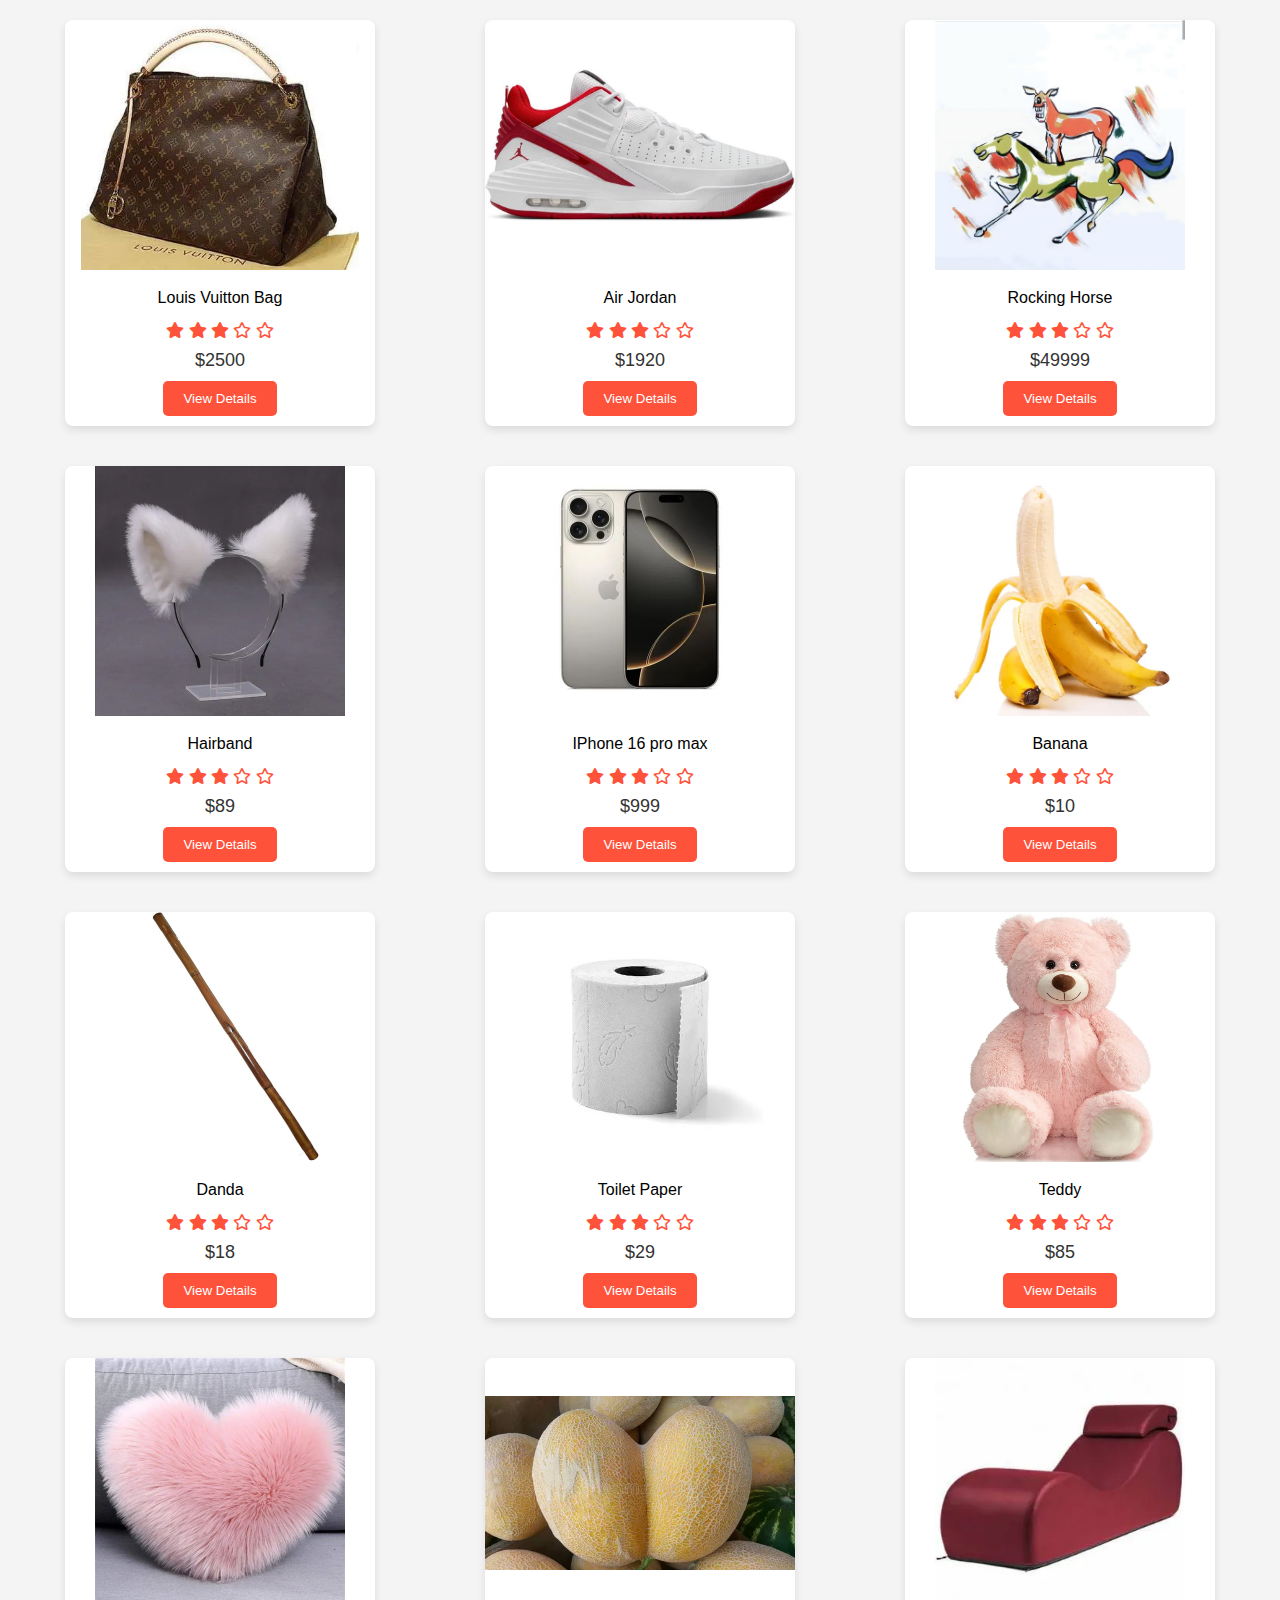
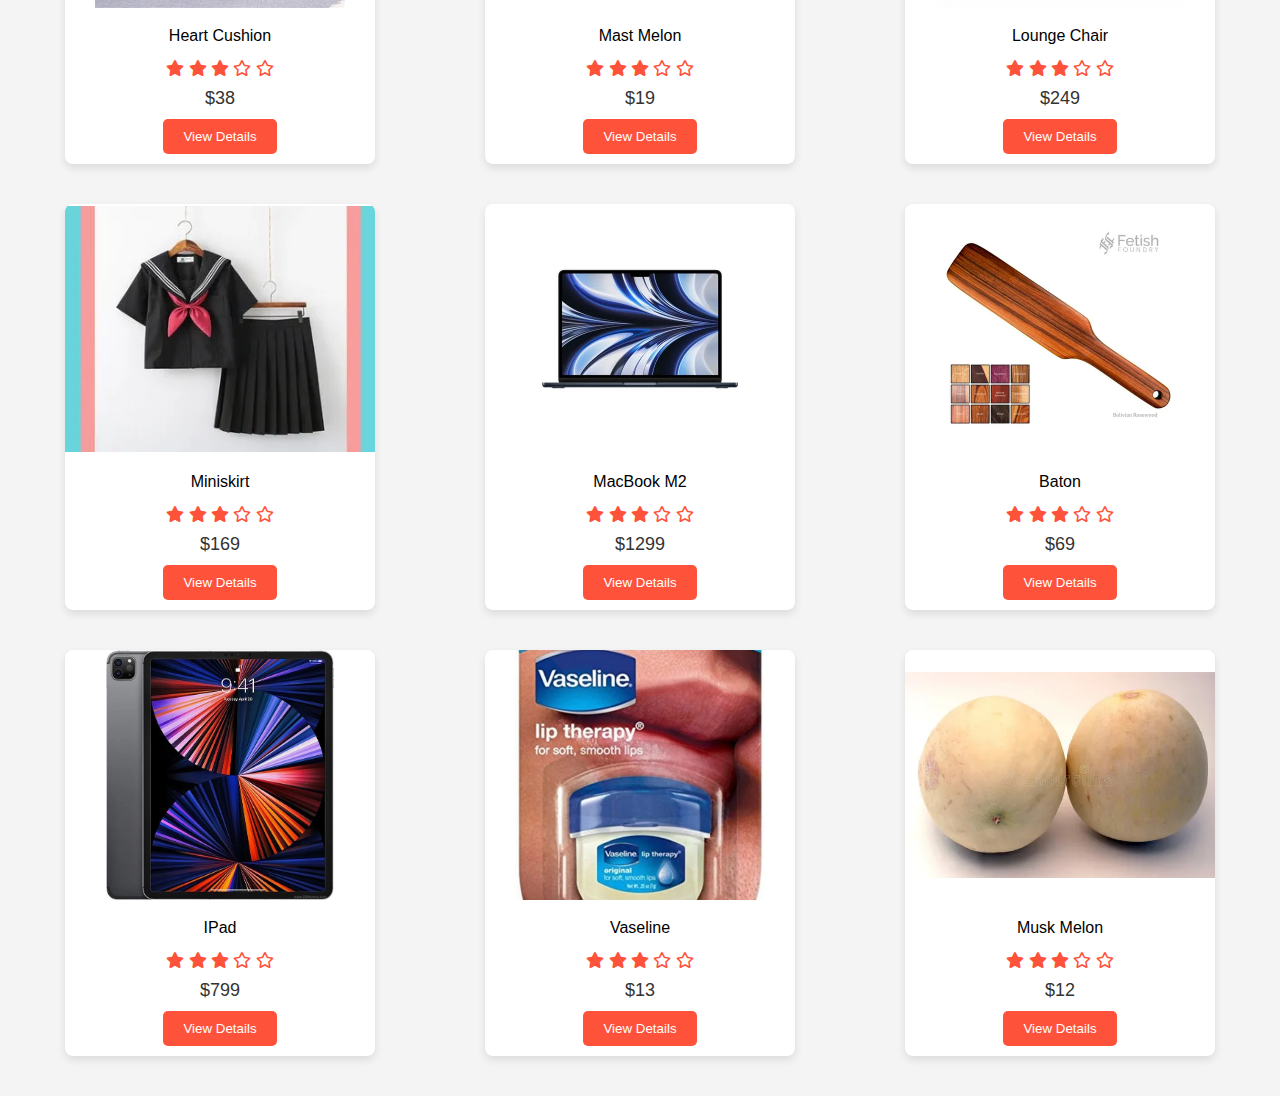
<file: about.html>
<!DOCTYPE html>
<html lang="en">
<head>
    <meta charset="UTF-8" />
    <meta name="viewport" content="width=device-width, initial-scale=1.0" />
    <title>Product Cards</title>
    <link
        href="https://cdnjs.cloudflare.com/ajax/libs/font-awesome/5.15.4/css/all.min.css"
        rel="stylesheet"
    />
    <style>
        body {
            font-family: "Poppins", sans-serif;
            margin: 0;
            padding: 0;
            background-color: #f4f4f4;
        }

        .container {
            max-width: 1300px;
            margin: auto;
            padding: 20px;
        }

        .row {
            display: flex;
            flex-wrap: wrap;
            justify-content: space-around;
            gap: 20px;
        }

        .col-4 {
            flex-basis: 25%;
            min-width: 200px;
            background-color: #fff;
            border-radius: 8px;
            box-shadow: 0 4px 8px rgba(0, 0, 0, 0.1);
            transition: transform 0.3s;
            text-align: center;
            margin-bottom: 20px;
        }

        .col-4 img {
            width: 100%;
            height: 250px;
            object-fit: contain;
            border-top-left-radius: 8px;
            border-top-right-radius: 8px;
            max-height: 250px;
        }

        .col-4 h4 {
            margin: 15px 0;
            font-weight: normal;
        }

        .rating i {
            color: #ff523b;
        }

        .col-4 p {
            font-size: 18px;
            margin: 10px 0;
            color: #333;
        }

        .col-4:hover {
            transform: scale(1.05);
        }

        .btn {
            background-color: #ff523b;
            color: white;
            padding: 10px 20px;
            border: none;
            border-radius: 5px;
            cursor: pointer;
            margin-bottom: 10px;
        }

        .btn:hover {
            background-color: #563434;
        }
    </style>
</head>
<body>
    <div class="container">
        <div class="row" id="productContainer"></div>
    </div>

    <script src="index.js"></script>
</body>
</html>
</file>
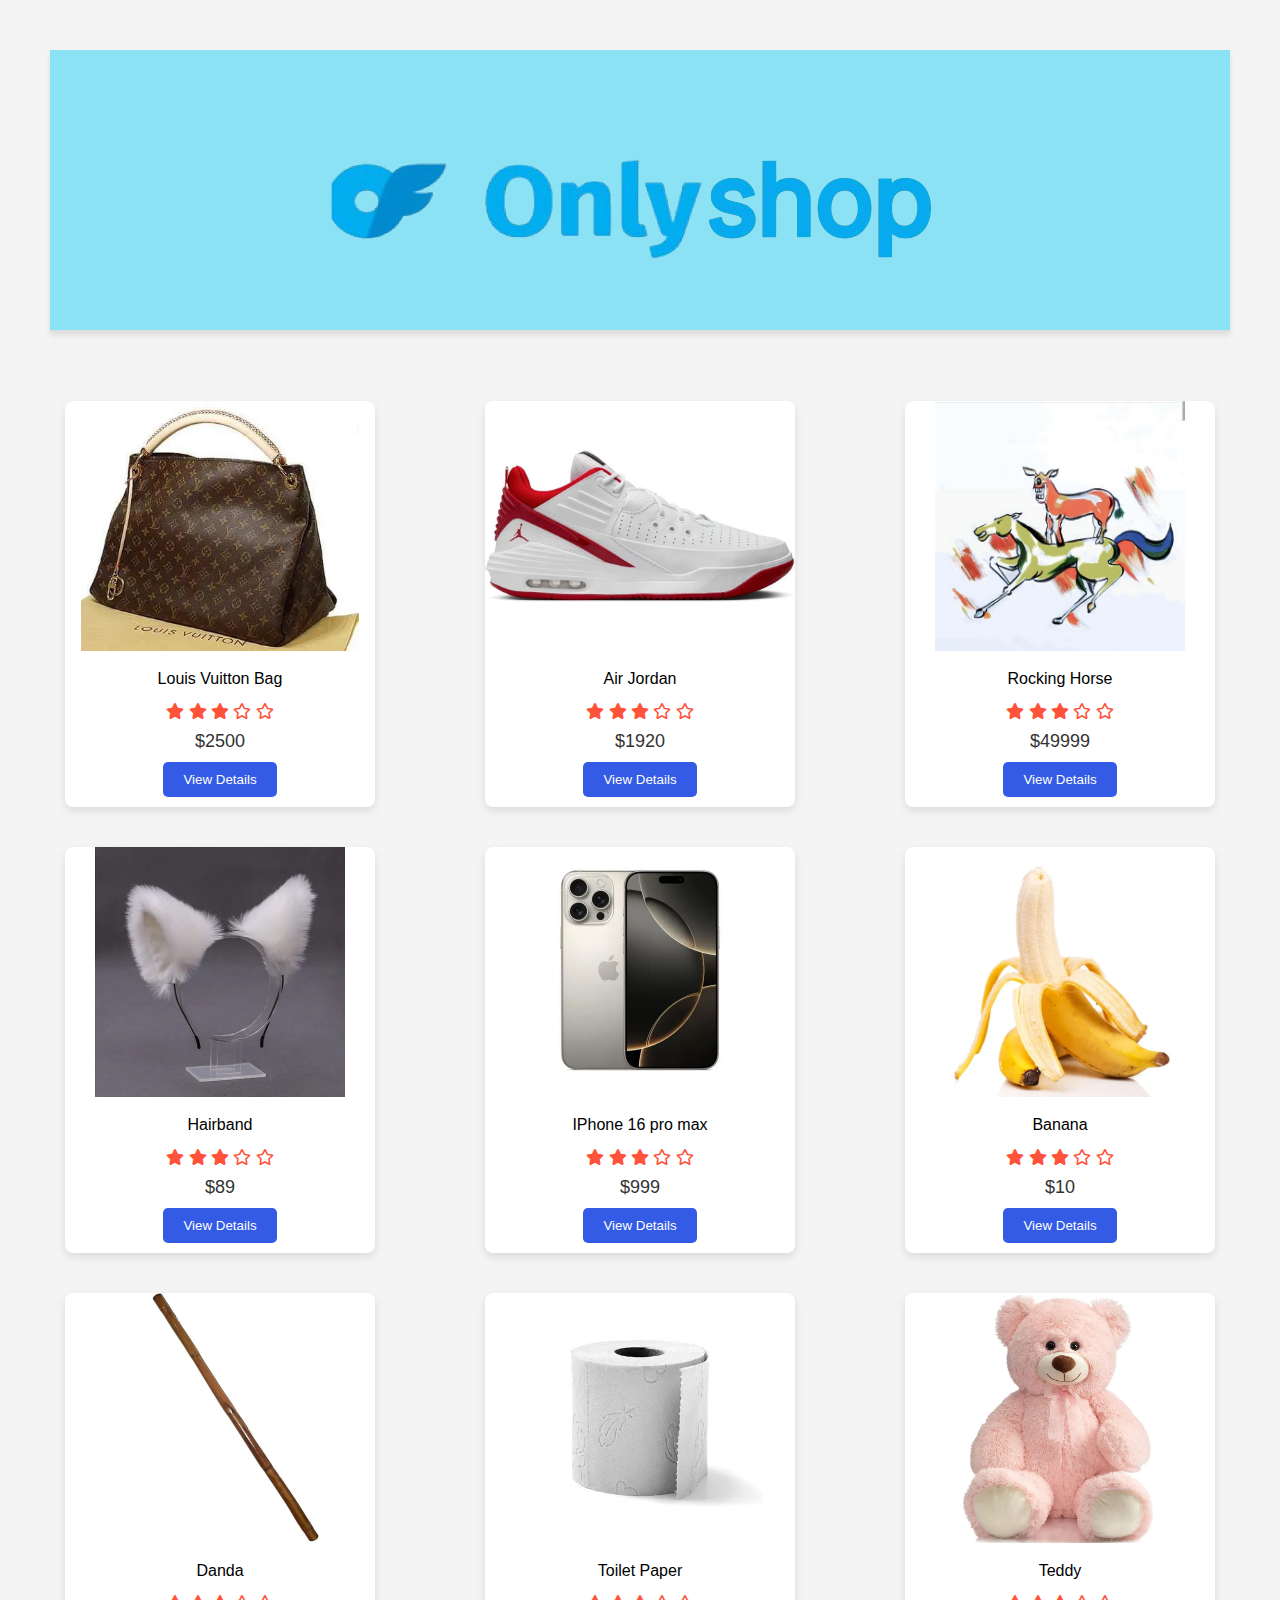
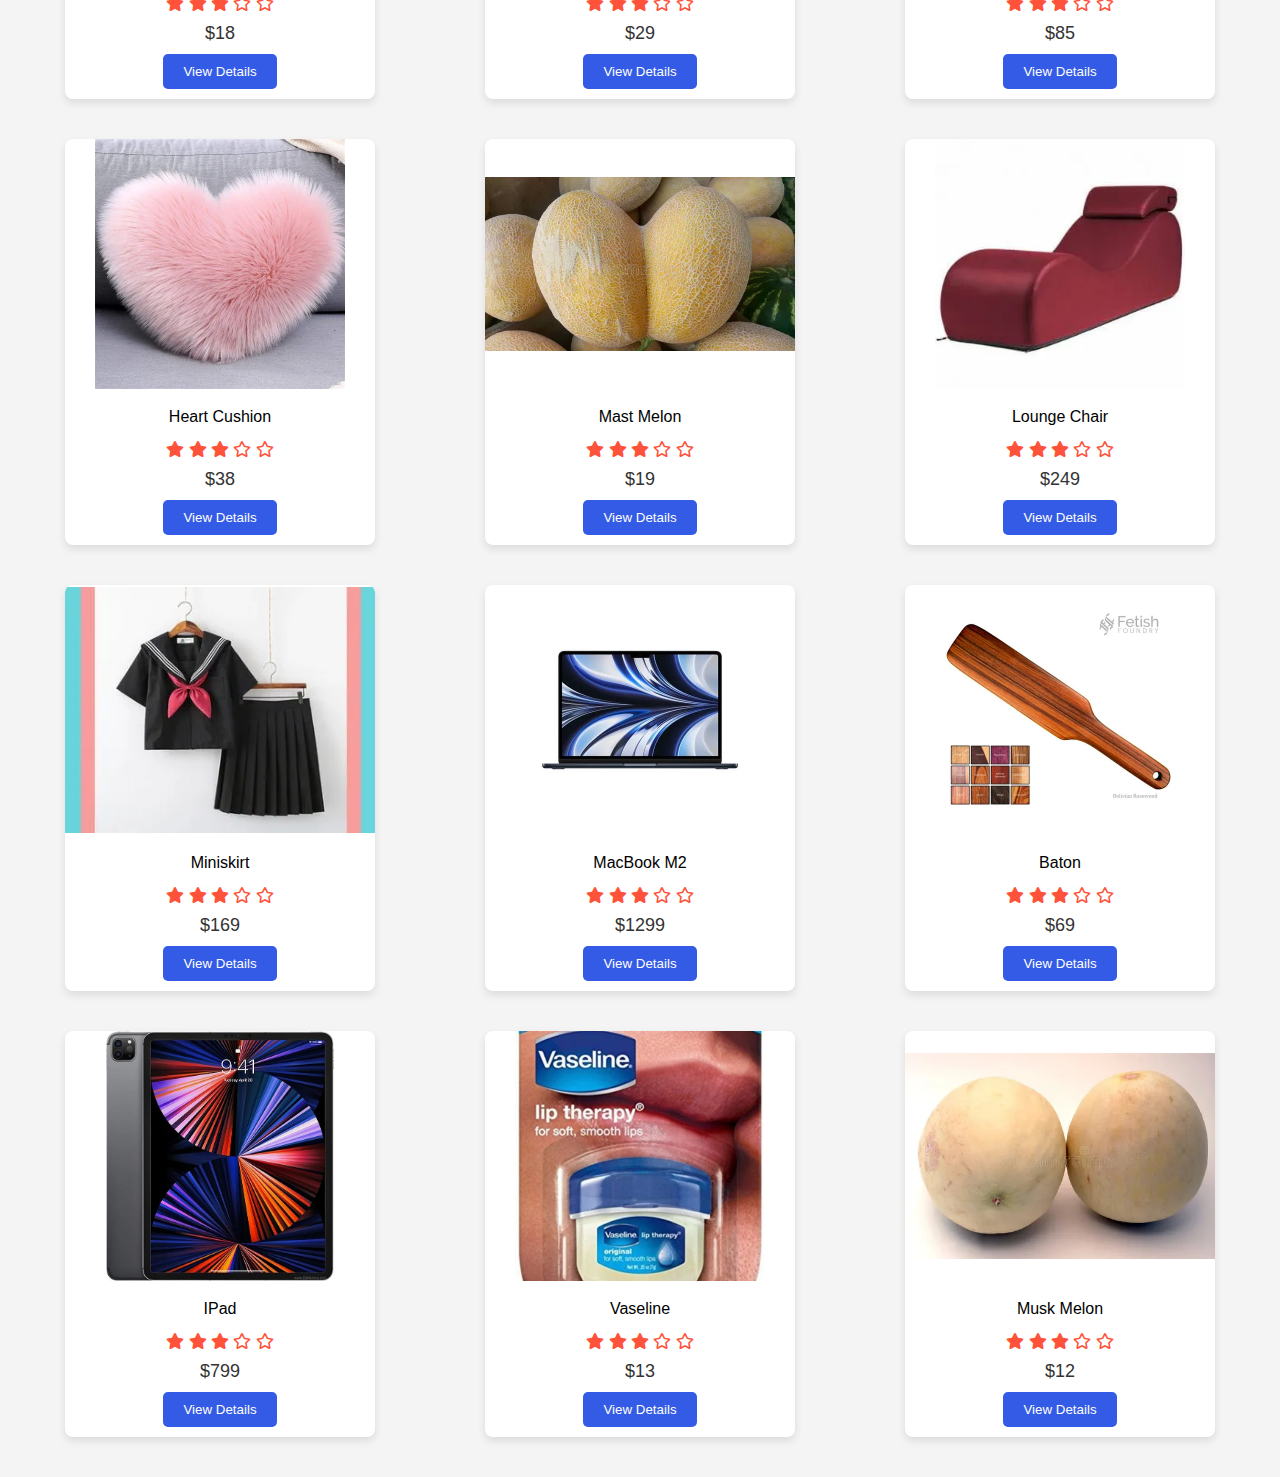
<file: ecommerce.html>
<!DOCTYPE html>
<html lang="en">
  <head>
    <meta charset="UTF-8" />
    <meta name="viewport" content="width=device-width, initial-scale=1.0" />
    <title>Product Cards</title>
    <link
      href="https://cdnjs.cloudflare.com/ajax/libs/font-awesome/5.15.4/css/all.min.css"
      rel="stylesheet"
    />
    <style>
      body {
        font-family: "Poppins", sans-serif;
        margin: 0;
        padding: 0;
        background-color: #f4f4f4;
      }

      .container {
        max-width: 1300px;
        margin: auto;
        padding: 20px;
      }

      .row {
        display: flex;
        flex-wrap: wrap;
        justify-content: space-around;
        gap: 20px;
      }

      .col-4 {
        flex-basis: 25%;
        min-width: 200px;
        background-color: #fff;
        border-radius: 8px;
        box-shadow: 0 4px 8px rgba(0, 0, 0, 0.1);
        transition: transform 0.3s;
        text-align: center;
        margin-bottom: 20px;
      }

      .col-4 img {
        width: 100%;
        height: 250px;
        object-fit: contain;
        border-top-left-radius: 8px;
        border-top-right-radius: 8px;
        max-height: 250px;
      }

      .col-4 h4 {
        margin: 15px 0;
        font-weight: normal;
      }

      .rating i {
        color: #ff523b;
      }

      .col-4 p {
        font-size: 18px;
        margin: 10px 0;
        color: #333;
      }

      .col-4:hover {
        transform: scale(1.05);
      }

      .btn {
        background-color: #345be5;
        color: white;
        padding: 10px 20px;
        border: none;
        border-radius: 5px;
        cursor: pointer;
        margin-bottom: 10px;
      }

      .btn:hover {
        background-color: #0608a9ec;
      }

      header {
        background: linear-gradient(135deg, #8be2f4, #8be2f4);
        padding: 20px;
        border-bottom: 1px solid #ddd;
        text-align: center;
        box-shadow: 0px 4px 6px rgba(0, 0, 0, 0.1);
        margin: 50px;
      }
    </style>
  </head>
  <body>
    <header>
      <img src="./imgshop.png" />
    </header>
    <div class="container">
      <div class="row" id="productContainer"></div>
    </div>

    <script src="index.js"></script>
  </body>
</html>
</file>
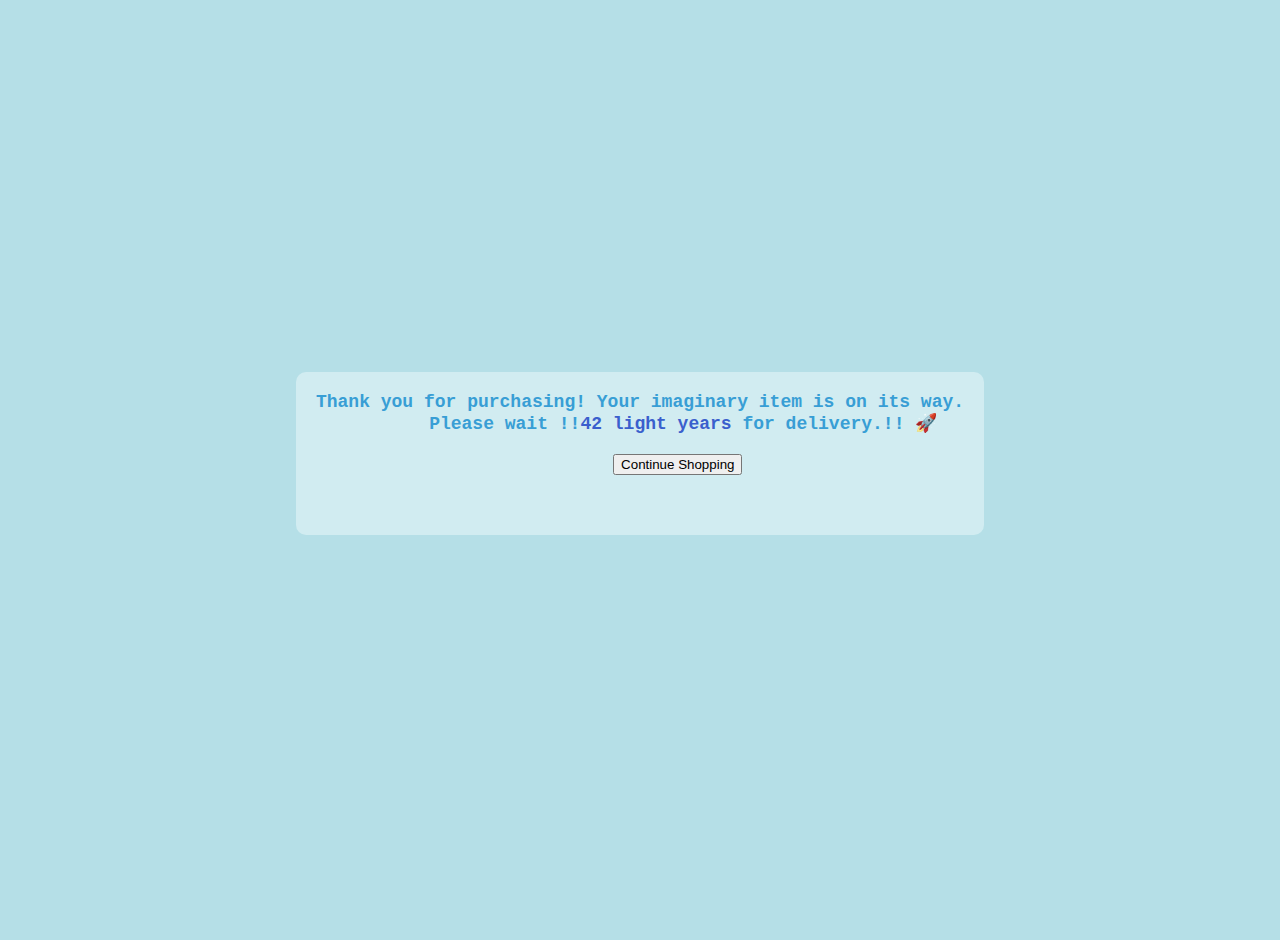
<file: last.html>
<!DOCTYPE html>
<html lang="en">
<head>
    <meta charset="UTF-8">
    <meta name="viewport" content="width=device-width, initial-scale=1.0">
    <title></title>
    <link rel="stylesheet" href="last.css">
    
</head>
<body>
    <h1><pre>Thank you for purchasing! Your imaginary item is on its way.
        Please wait !!<span class="highlight">42 light years</span> for delivery.!! 🚀

        <a href="/ecommerce.html"><button class="btn">Continue Shopping</button></a> 

    </pre></h1>
  
    <br>
    
</body>
</html>
</file>
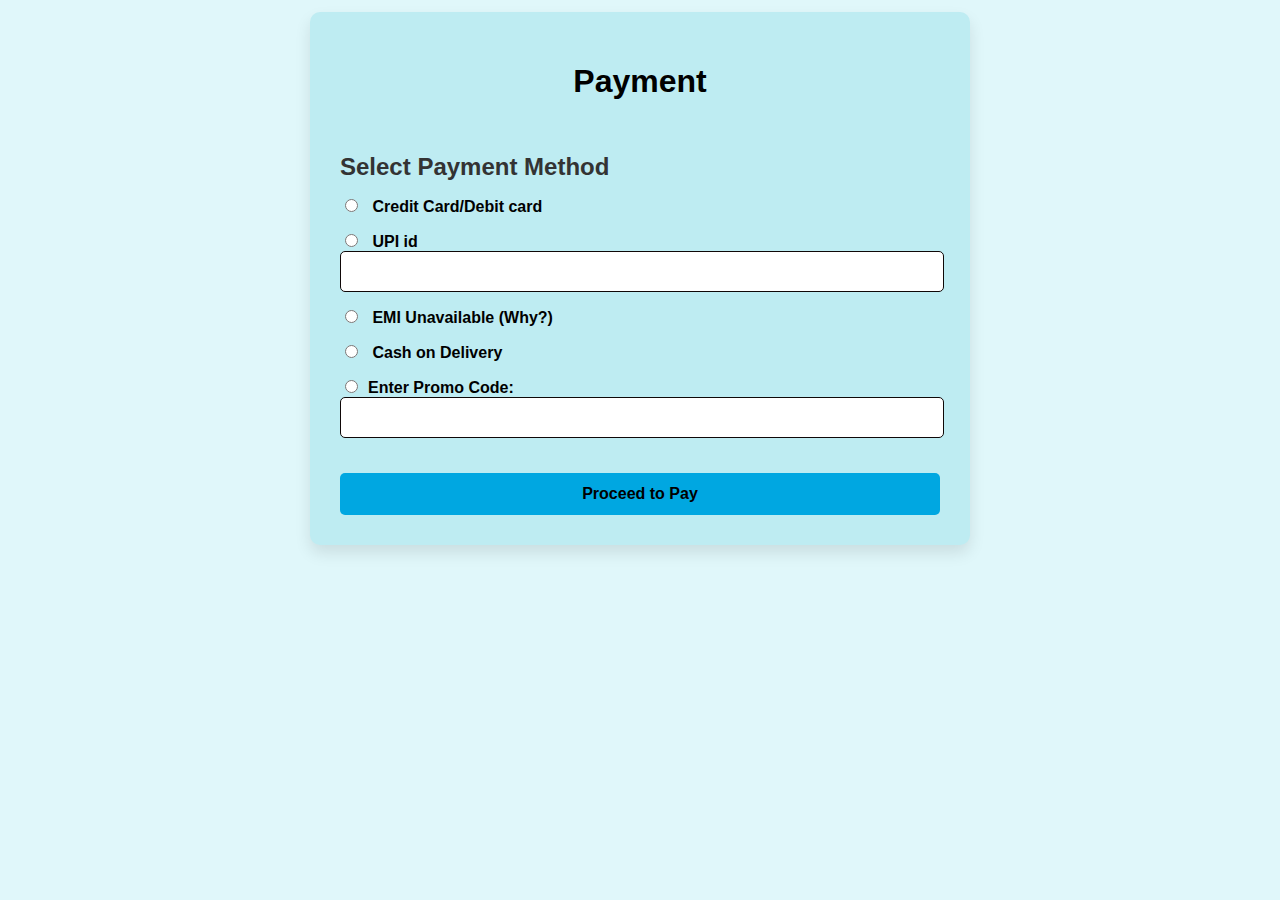
<file: payment.html>
<!DOCTYPE html>
<html lang="en">
<head>
    <meta charset="UTF-8">
    <meta name="viewport" content="width=device-width, initial-scale=1.0">
    <title>Payment Options</title>
    <link rel="stylesheet" href="style1.css">
</head>
<body>
    <div class="container">
        <div class="logo">
      <h1 class="text-4xl font-bold">Payment</h1>   
        </div>
        <div class="payment-methods">
            <h1>Select Payment Method</h1>
            <label>
                <input type="radio" name="payment" value="cc"> Credit Card/Debit card
            </label>
            <label>
                <input type="radio" name="payment" value="upi"> UPI id
                <input type="text" id="upi" name="upi"> 
            </label>
            <label>
                <input type="radio" name="payment" value="EMI"> EMI Unavailable (Why?)
            </label>
            <label>
                <input type="radio" name="payment" value="cod"> Cash on Delivery
            </label>
            <div>
                <label>
                    <input type="radio" name="payment" value="upi">Enter Promo Code:
                    <input type="text" id="upi" name="upi"> 
                </label>
            </div>
            <a href="/last.html"><button type="submit">Proceed to Pay</button></a>
        </div>
    </div>
   
    </body>
</html>
</file>
<file: last.css>
/* Global styles */
body {
    font-family: Arial, sans-serif;
    background-color:  #b5dfe7;
    display: flex;
    justify-content: center;
    align-items: center;
    flex-direction: column; /* Aligns content vertically */
    height: 100vh;
    margin: 0;
    padding: 20px;
    text-align: center;
}

h1 {
    font-size: 24px;
    color: #1f51dd;
    margin-bottom: 20px; /* Space between heading and video */
}

pre {
    font-family: "Courier New", Courier, monospace;
    font-size: 18px;
    color: #389ed5;
    white-space: pre-wrap;
    background-color: #d1ecf1;
    padding: 20px;
    border-radius: 10px;
    margin-bottom: 30px; /* Space between text and video */
}

strong {
    color: #FF5733; /* Bright orange color for emphasis */
}

/* Styling the 42 light years span */
.highlight {
    color: #3A5FCD; /* Medium dark blue color for 42 light years */
    font-weight: bold;
}

video {
    display: block;
    margin: 0 auto;
    border: 5px solid #ccc;
    border-radius: 10px;
    width: 600px;
    height: 400px;
}

/* Add a hover effect to the video */
video:hover {
    border-color: #FF5733; /* Matches the color of the strong text */
}
</file>
<file: style1.css>
/* Reset body margin/padding and ensure it covers full height */
html, body {
    margin: 0;
    padding: 0;
    height: 100%;
    font-family: "Poppins", sans-serif;
    background-color: #e0f7fa;
}

/* Flexbox layout to ensure footer stays at bottom */
body {
    display: flex;
    flex-direction: column;
    justify-content: space-between;
    min-height: 100vh;
}

/* Container styling */
.container {
    width: 100%;
    max-width: 600px;
    background-color: #beecf2;
    padding: 30px;
    border-radius: 10px;
    box-shadow: 0 8px 16px rgba(0, 0, 0, 0.1);
    margin: 12px auto; /* Centers container horizontally */
    min-height: 400px; /* Ensures the container takes up space */
    display: flex;
    flex-direction: column;
    justify-content: space-between;
}

/* Logo */
.logo {
    text-align: center;
    margin-bottom: 15px;
}

.logo img {
    max-width: 150px;
}

/* Payment Methods */
.payment-methods h1 {
    font-size: 24px;
    margin-bottom: 15px;
    color: #333;
}

.payment-methods label {
    display: block;
    margin: 15px 0;
    font-weight: bold;
    font-size: 16px;
    position: relative;
    cursor: pointer;
}

.payment-methods input[type="radio"] {
    margin-right: 10px;
}

.payment-methods input[type="text"], 
.payment-methods input[type="number"] {
    width: calc(100% - 22px);
    padding: 12px;
    
    border-radius: 5px;
    border: 1px solid #0f0808;
    transition: border-color 0.3s ease;
}

.payment-methods input[type="text"]:focus, 
.payment-methods input[type="number"]:focus {
    border-color: #00a7e1;
    outline: none;
}

/* Button */
.payment-methods button {
    background-color: #00a7e1;
    color: ;
    padding: 12px 0;
    border: none;
    border-radius: 5px;
    font-size: 16px;
    font-weight: bold;
    cursor: pointer;
    width: 100%;
    margin-top: 20px;
    transition: background-color 0.3s ease, transform 0.3s ease;
}

.payment-methods button:hover {
    background-color: #563434;
    transform: translateY(-3px);
}

/* Footer */
footer {
    background-color: #012a4a;
    color: #fff;
    padding: 20px;
    text-align: center;
    position: relative;
    bottom: 0;
    width: 100%;
    box-shadow: 0 -4px 12px rgba(0, 0, 0, 0.1);
}

footer pre {
    white-space: pre-wrap;
    font-size: 14px;
    line-height: 1;
    color: #ddd;
    margin: 0;
    text-align: left;
}

footer a {
    color: #00a7e1;
    text-decoration: none;
}

footer a:hover {
    text-decoration: underline;
    color: #fff;
}

/* Media query for responsiveness */
@media (max-width: 600px) {
    .container {
        padding: 20px;
    }

    .payment-methods h1 {
        font-size: 20px;
    }

    .payment-methods label {
        font-size: 14px;
    }

    .payment-methods button {
        font-size: 14px;
        padding: 10px 0;
    }

    footer pre {
        font-size: 12px;
    }
}
</file>
